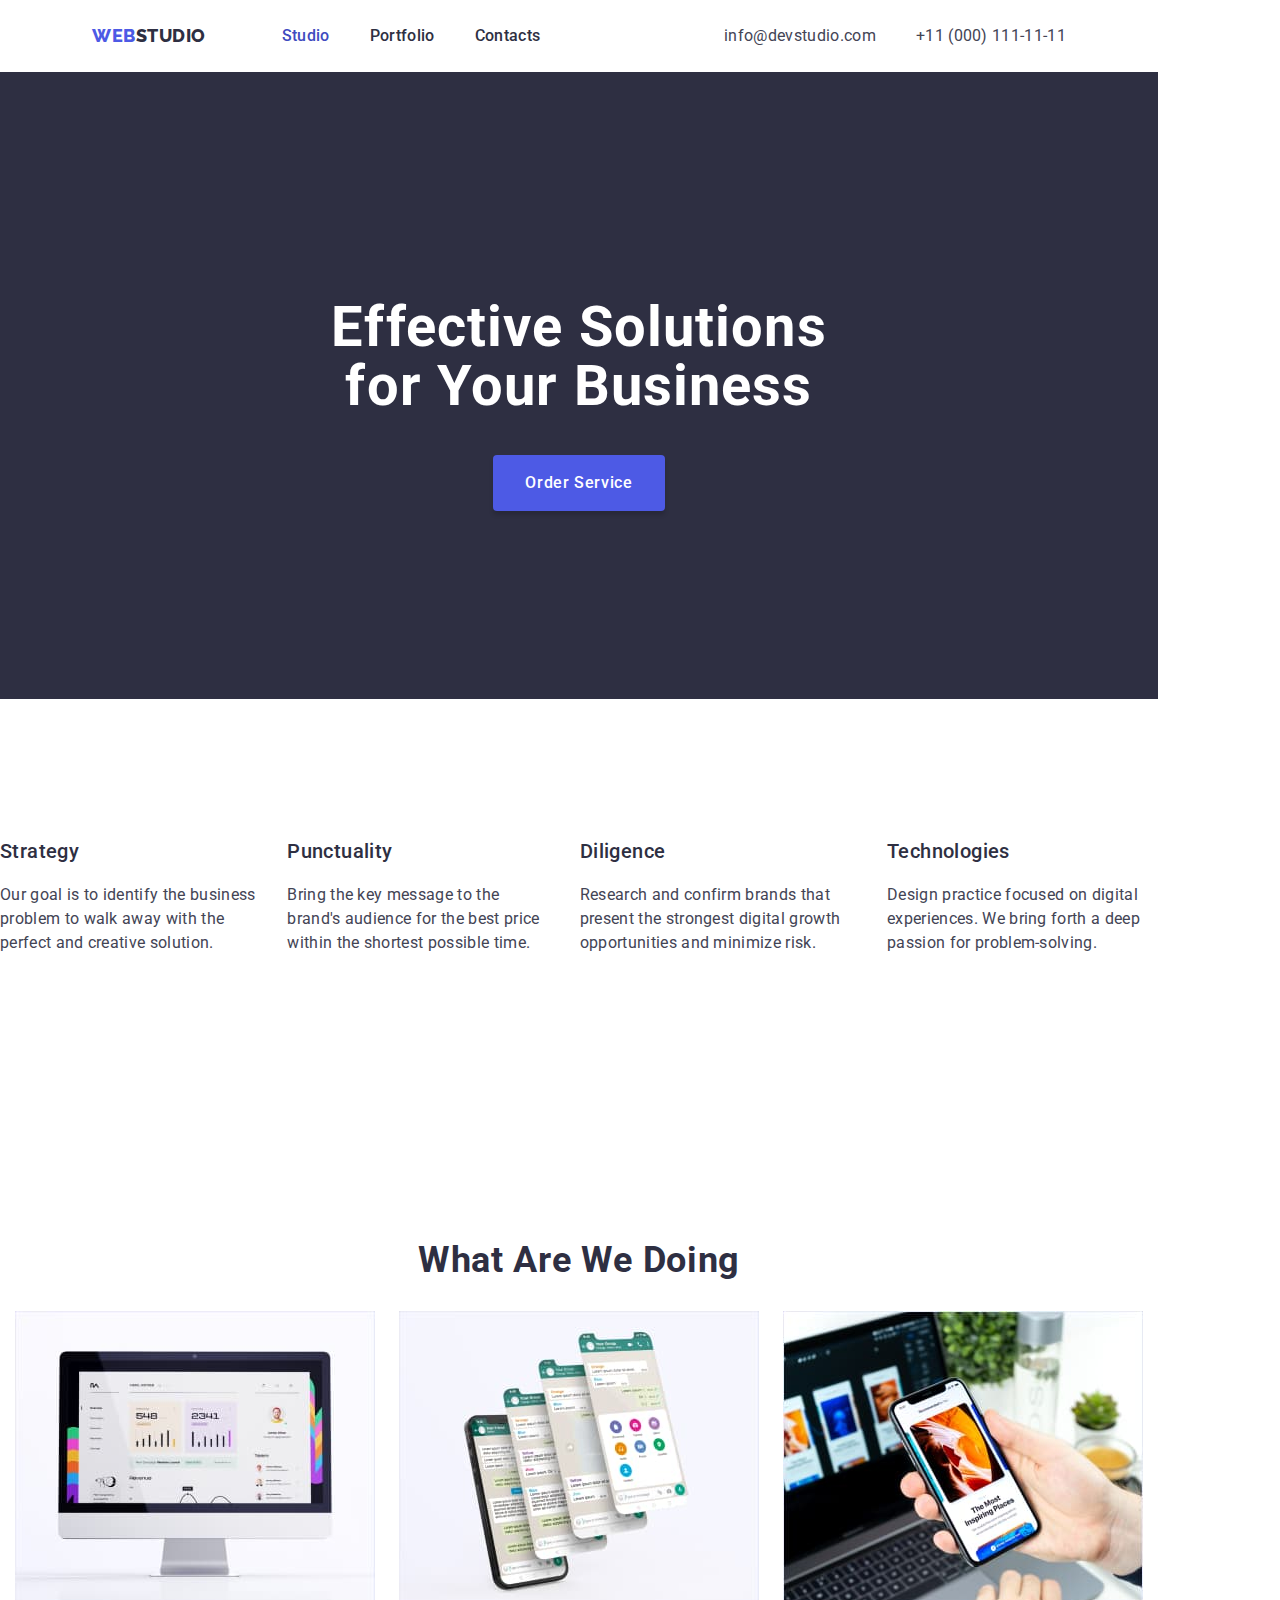
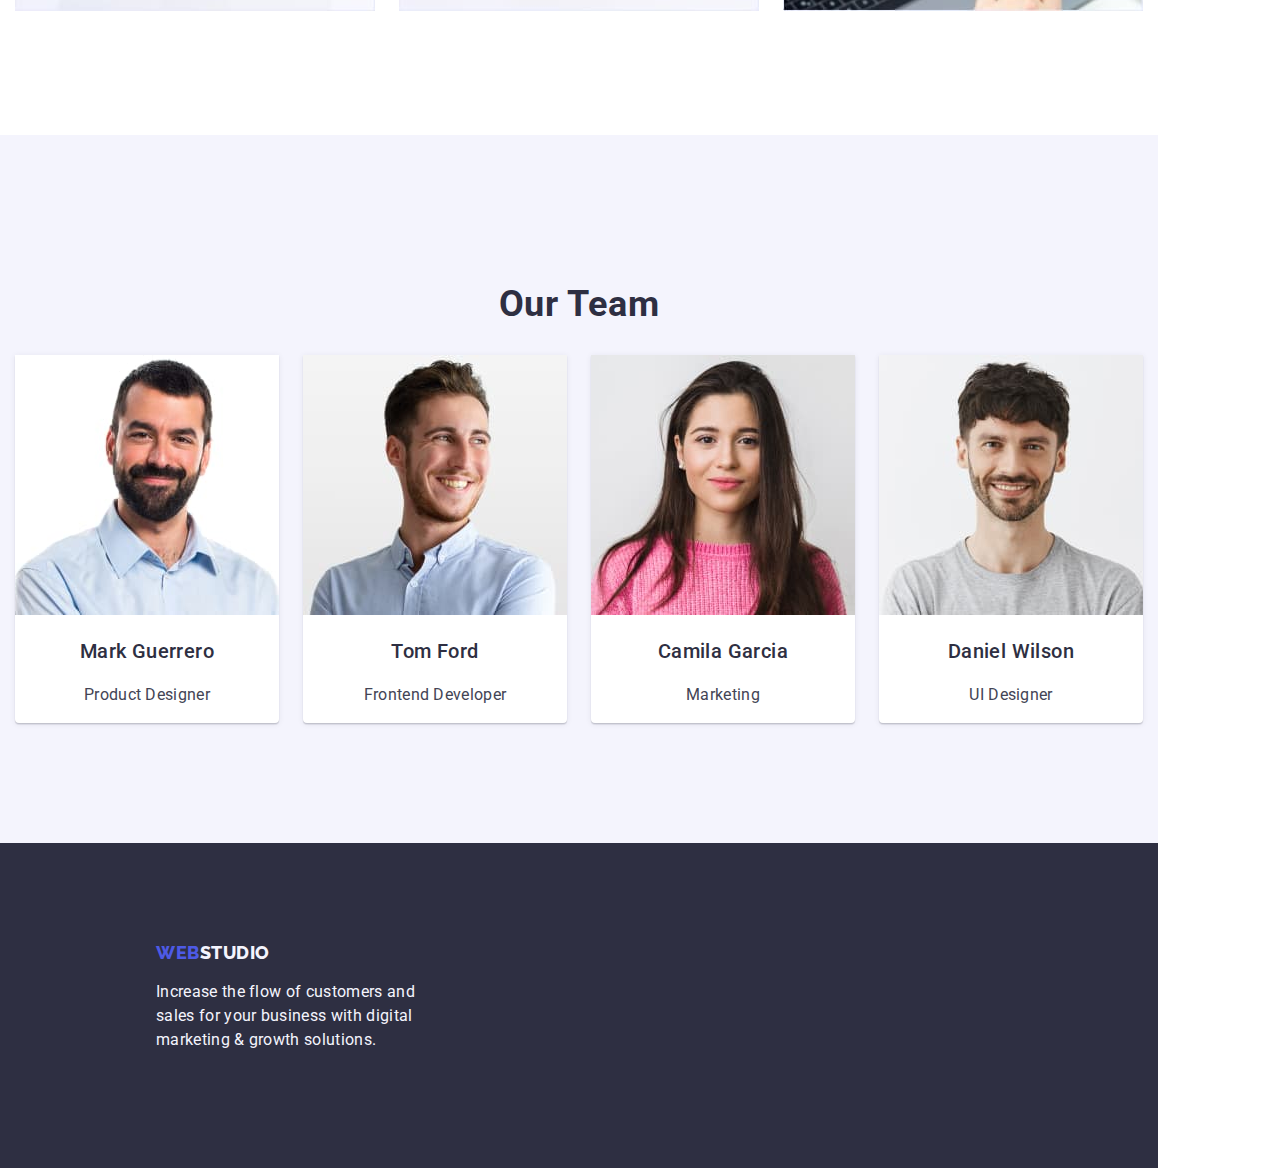
<file: index.html>
<!DOCTYPE html>
<html lang="en">
  <head>
    <meta charset="UTF-8" />
    <meta name="viewport" content="width=device-width, initial-scale=1.0" />
    <meta name="description" content="Webstudio website" />
    <title>Homework 3</title>

    <link rel="preconnect" href="https://fonts.googleapis.com" />
    <link rel="preconnect" href="https://fonts.gstatic.com" crossorigin />
    <link
      href="https://fonts.googleapis.com/css2?family=Raleway:wght@800&family=Roboto:wght@400;500;700;900&display=swap"
      rel="stylesheet"
    />
    <link rel="stylesheet" href="./css/modern-normalize.css" />
    <link rel="stylesheet" href="./css/styles.css" />
  </head>
  <body>
    <header class="container d-flex header">
      <div class="d-flex">
        <a href="index.html" class="logo link">
          <span class="logo-web">WEB</span
          ><span class="logo-studio-nav">STUDIO</span>
        </a>
        <nav>
          <ul class="list">
            <li>
              <a class="link nav-link active" href="index.html">Studio</a>
            </li>
            <li>
              <a class="link nav-link" href="portfolio.html">Portfolio</a>
            </li>
            <li>
              <a class="link nav-link" href="#">Contacts</a>
            </li>
          </ul>
        </nav>
      </div>

      <ul class="list">
        <li>
          <a href="mailto:info@devstudio.com" class="link contacts"
            >info@devstudio.com</a
          >
        </li>
        <li>
          <a href="tel:+11 (000) 111-11-11" class="link contacts"
            >+11 (000) 111-11-11</a
          >
        </li>
      </ul>
    </header>
    <!-- End of header section -->

    <main>
      <section class="container hero bg-dark">
        <h1 class="hero-text">Effective Solutions<br />for Your Business</h1>

        <button class="hero-btn" type="button">Order Service</button>
      </section>

      <section class="container about section">
        <ul class="list">
          <li>
            <h3>Strategy</h3>
            <p class="p-dark">
              Our goal is to identify the business problem to walk away with the
              perfect and creative solution.
            </p>
          </li>
          <li>
            <h3>Punctuality</h3>
            <p class="p-dark">
              Bring the key message to the brand's audience for the best price
              within the shortest possible time.
            </p>
          </li>
          <li>
            <h3>Diligence</h3>
            <p class="p-dark">
              Research and confirm brands that present the strongest digital
              growth opportunities and minimize risk.
            </p>
          </li>
          <li>
            <h3>Technologies</h3>
            <p class="p-dark">
              Design practice focused on digital experiences. We bring forth a
              deep passion for problem-solving.
            </p>
          </li>
        </ul>
      </section>

      <section class="container what-we-do section">
        <h2 class="section-title">What Are We Doing</h2>
        <ul class="list">
          <li>
            <img
              src="images/monitor.jpg"
              alt="computer monitor"
              width="360px"
            />
          </li>
          <li>
            <img src="images/phone.jpg" alt="smart phone" width="360px" />
          </li>
          <li>
            <img
              src="images/phone-laptop.jpg"
              alt="smart phone and laptop"
              width="360px"
            />
          </li>
        </ul>
      </section>

      <section class="container team section">
        <h2 class="section-title">Our Team</h2>
        <ul class="list">
          <li>
            <img src="images/mark.jpg" alt="mark photo" width="264px" />
            <h3>Mark Guerrero</h3>
            <p class="p-dark">Product Designer</p>
          </li>
          <li>
            <img src="images/tom.jpg" alt="tom photo" width="264px" />
            <h3>Tom Ford</h3>
            <p class="p-dark">Frontend Developer</p>
          </li>
          <li>
            <img src="images/camila.jpg" alt="camila photo" width="264px" />
            <h3>Camila Garcia</h3>
            <p class="p-dark">Marketing</p>
          </li>
          <li>
            <img src="images/daniel.jpg" alt="daniel photo" width="264px" />
            <h3>Daniel Wilson</h3>
            <p class="p-dark">UI Designer</p>
          </li>
        </ul>
      </section>
    </main>
    <!-- End of main section -->

    <footer class="container bg-dark footer">
      <a href="index.html" class="logo link">
        <span class="logo-web">WEB</span
        ><span class="logo-studio-footer">STUDIO</span>
      </a>
      <p class="footer-text">
        Increase the flow of customers and<br />sales for your business with
        digital<br />marketing & growth solutions.
      </p>
    </footer>
    <!-- End of footer section -->
  </body>
</html>
</file>
<file: css/styles.css>
:root {
    --NAVY-BLUE: #2E2F42;
    --IRIS: #4D5AE5;
    --SLATE: #434455;
    --WHITE: #FFF;
    --CLOUD: #F4F4FD;
    --CORNFLOWER: #E7E9FC;
    --ocean: #404bbf;
}

body {
    font-family: 'Roboto', sans-serif;
}
/* GENERAL STYLING------------------------ */

.list {
    list-style-type: none;
    /* color: inherit; */
    margin: 0;
    padding: 0;
    display: flex;
    justify-content: center;
    gap: 24px;
}

.bg-dark {
    background-color: var(--NAVY-BLUE);
}

.logo {
    text-transform: uppercase;
    font-family: "Raleway";
    font-size: 18px; 
    font-weight: 800;
    line-height: 1.16;
    /* multiplier */
    letter-spacing: 0.54px;
}

.logo:hover .logo-web {
    color: green;
}

.logo .logo-web:hover {
    color: var(--iris);
}

.logo-web {
    color: var(--IRIS);
}

.link {
    text-decoration: none;   
}

.section-title {
    color: var(--NAVY-BLUE);
    text-align: center;
    font-size: 36px;
    font-weight: 700;
    line-height: 1.11;
    /* multiplier */
    letter-spacing: 0.72px;
    text-transform: capitalize;
}

.p-dark {
    color: var(--SLATE);
    font-size: 16px;
    font-weight: 400;
    line-height: 1.50;
    /* 150% */
    letter-spacing: 0.32px; 
}

.about h3,
.team h3 {
    color: var(--NAVY-BLUE);
    font-size: 20px;
    font-weight: 500;
    line-height: 1.20;
    /* 120% */
    letter-spacing: 0.4px;
}

.container {
    width: 1158px;
}

.d-flex {
    display: flex;
    /* justify-content: center; */
    align-items: center;
}

.section {
    padding-top: 120px;
    padding-bottom: 120px;
}

.about ul,
.what-we-do ul,
.team ul {
    justify-content: center;
}

/* END OF GENERAL STYLING----------------------------- */

/* header styling----------------------------------------------- */
.header {
    justify-content: space-around;
    align-items: center;
    padding: 24px 0;
}

.header .d-flex {
    gap: 76px;
}

.header .list {
    gap: 40px;
}

.logo-studio-nav {
    color: var(--NAVY-BLUE);
}

.nav-link {
    color: var(--NAVY-BLUE);
    font-size: 16px;
    font-style: normal;
    font-weight: 500;
    line-height: 1.5;
    /* multiplier */
    letter-spacing: 0.32px; 
}

.nav-link:hover,
.nav-link:focus {
    color: var(--ocean)
}

.active {
    color: var(--ocean);
}

.contacts {
    color: var(--SLATE);
    font-size: 16px;
    font-weight: 400;
    line-height: 1.5;
    /* multiplier */
    letter-spacing: 0.32px;
}


/* end of header styling---------------------------- */


/* team section styling--------------------------- */
.team {
    background-color: var(--CLOUD);
}

.team .list {
    text-align: center;
}

.team .list li {
    border-radius: 0px 0px 4px 4px;
    background: var(--WHITE, #FFF);
    box-shadow: 0px 2px 1px 0px rgba(46, 47, 66, 0.08), 0px 1px 1px 0px rgba(46, 47, 66, 0.16), 0px 1px 6px 0px rgba(46, 47, 66, 0.08);
   
}

/* Hero section styling  */
.hero {
    padding-top: 188px;
    padding-bottom: 188px;
    text-align: center;
}

.hero-text {
    color: var(--WHITE);
    text-align: center;
    font-size: 56px;
    font-weight: 700;
    line-height: 1.071;
    /* multiplier */
    letter-spacing: 1.12px;
    /* text-transform: uppercase; */
}

.hero-btn {
    border: none;
    border-radius: 4px;
    background: var(--IRIS);
    box-shadow: 0px 4px 4px 0px rgba(0, 0, 0, 0.15);
    color: var(--WHITE);
    font-weight: 500;
    line-height: 1.5;
    /* multiplier */
    letter-spacing: 0.64px;
    padding: 16px 32px;
}

.hero-btn:hover, .hero-btn:focus{
    cursor: pointer;
    background: var(--ocean);
}
/* end of hero section styling---------------- */

/* footer styling----------------------------------------- */
.footer {
    padding-top: 100px;
    padding-bottom: 100px;
    padding-left: 156px;
}
.logo-studio-footer {
    color: var(--CLOUD);
}

.footer-text {
    color: var(--CLOUD);
    font-size: 16px;
    /* font-weight: 400; */
    line-height: 1.5;
    /* multiplier */
    letter-spacing: 0.32px;
}

/* end of footer styling--------------------------------- */
</file>
